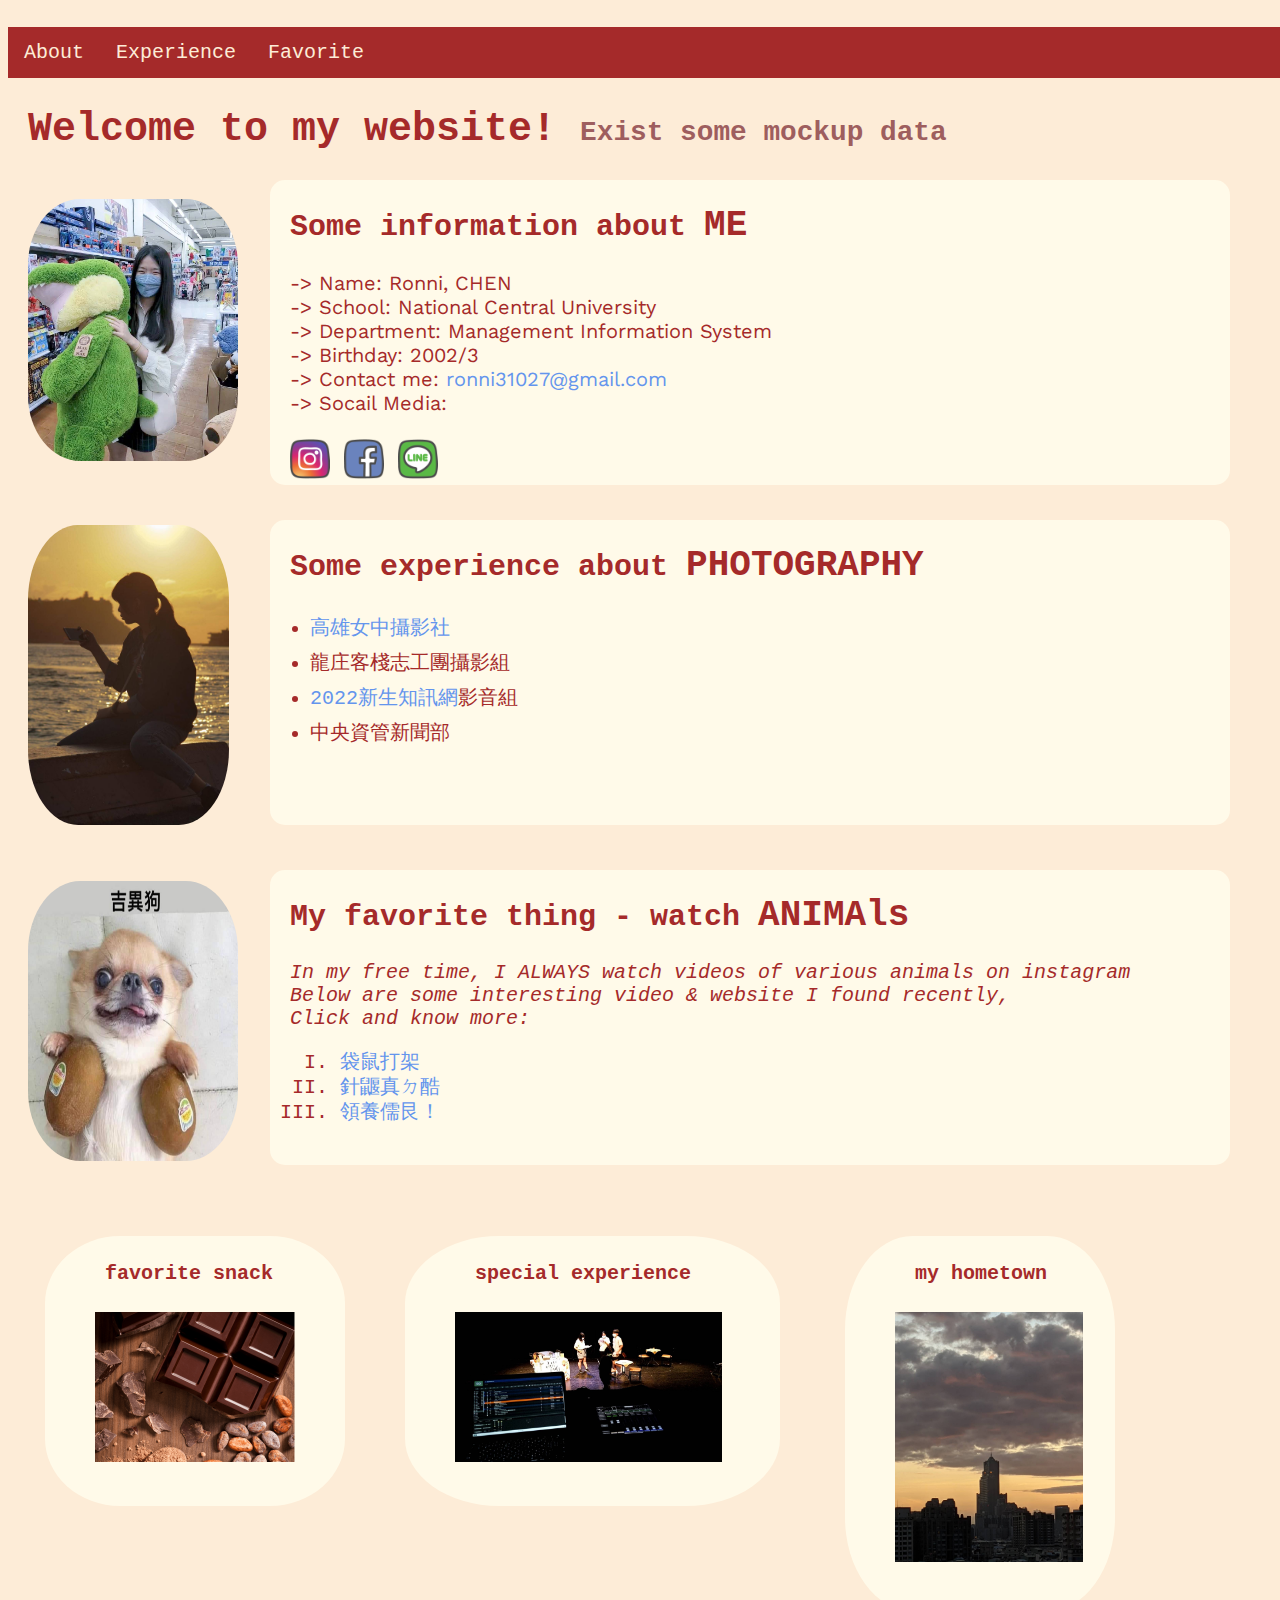
<file: index.html>
<!DOCTYPE html>
<html lang="en">
<head>
    <meta charset="UTF-8">
    <meta name="viewport" content="width=device-width, initial-scale=1.0">
    <title>My CV webpage</title>
    <link rel="stylesheet" href="mystyle.css">
    <link href="https://fonts.googleapis.com/css2?family=Work+Sans:wght@500&display=swap" rel="stylesheet">
</head>
<body>
    <ul id="unorderedList1">
        <li class="navigationBar"><a href="#about">About</a></li>
        <li class="navigationBar"><a href="#experience">Experience</a></li>
        <li class="navigationBar"><a href="#favorite">Favorite</a></li>
    </ul>

    <section id="about">
        <h1 style="padding-left: 20px; padding-top: 80px;">Welcome to my website!   <small style="color:rgb(158, 94, 94);"><small>Exist some mockup data</small></small></h1>
        <div>
            <img src="myPhoto.jpg" id="photo1">
        </div>
        <div id="part1">
            <h2 style="padding-left: 20px;">Some information about <big>ME</big></h2>
            <p style="padding-left: 20px; font-family: 'Work Sans', sans-serif";>
                -> Name: Ronni, CHEN<br>-> School: National Central University<br>-> Department: Management Information System<br>-> Birthday: 2002/3<br>
                -> Contact me:   <a id="changeColor" href="mailto:ronni31027@gmail.com">ronni31027@gmail.com</a><!--<span style="color: cornflowerblue;">ronni31027@gmail.com</span>--><br>
                -> Socail Media: <br><br>
                <a href="https://instagram.com/kuan0323___?igshid=YmMyMTA2M2Y=" target="_blank"><img class="socialMedia" src="instagram.png"></a>
                <a href="https://www.facebook.com/profile.php?id=100008257031185" target="_blank"><img class="socialMedia" src="facebook.png"></a>
                <a href="https://line.me/ti/p/p_D5v-IkNC" target="_blank"><img class="socialMedia" src="line.png"></a>
            </p>
            <br><br><br>
        </div>
    </section>
    <br><br>
    <section id="experience">
        <div style="padding-top: 300px; padding-left: 20px;">
            <img src="photography.jpg" id="photo2">
        </div>
        <div id="part2">
            <h2 style="padding-left: 20px;">Some experience about <big>PHOTOGRAPHY</big></h2>
            <ul id="unorderedList2">
                <li><a id="changeColor" href="https://www.facebook.com/kghspc">高雄女中攝影社</a></li>
                <li>龍庄客棧志工團攝影組</li>
                <li><a id="changeColor" href="https://www.facebook.com/ncufreshweb" >2022新生知訊網</a>影音組</li>
                <li>中央資管新聞部</li>
            </ul>
        </div>
    </section>
    <section id="favorite">
        <div style="padding-top: 50px; padding-left: 20px;">
            <img id="photo3" src="animal.jpg">
        </div>
        <div id="part3">
            <h2 style="padding-left: 20px;">My favorite thing - watch <big>ANIMAls</big></h2>
            <p style="padding-left: 20px;"><i>In my free time, I ALWAYS watch videos of various animals on instagram</i>
            <br>
            <i>Below are some interesting video & website I found recently,</i>
            <br>
            <i>Click and know more:</i>
            </p>
            <ul id="unorderedList3" style="list-style-type: upper-roman;">
                <li><a id="changeColor" href="https://www.facebook.com/CCTV.CH/videos/623954491595141/" target="_blank">袋鼠打架</a></li>
                <li><a id="changeColor" href="https://case.ntu.edu.tw/blog/?p=19218" target="_blank">針鼴真ㄉ酷</a></li>
                <li><a id="changeColor" href="https://www.savethemanatee.org/how-to-help/adopt-a-manatee/#eac" target="_blank">領養儒艮！</a></li>
            </ul>
        </div>
    </section>
    <br><br><br>
    <div id="part4">
        <h4 style="padding-left: 60px;">favorite snack</h4>
        <img id="photo4" src="chocolate.png" style="height:150px;">
    </div>
    <div id="part5">
        <h4 style="padding-left: 70px;">special experience</h4>
        <img id="photo5" src="theater.jpg" style="height:150px;">
    </div>
    <div id="part6">
        <h4 style="padding-left: 70px;">my hometown</h4>
        <img id="photo6" src="kaohsiung.jpg" style="height:250px;">
    </div>
</body>
</html>
</file>
<file: mystyle.css>
body {
    background-color: rgb(253, 236, 215);
    font-family: monospace;
    color: brown;
    font-size: 20px;
}
#unorderedList1 {
    list-style-type: none;
    margin: 0;
    padding: 0;
    overflow: hidden;
    background-color: brown;
    font-family: monospace;
    font-size: 20px;
    position: fixed;
    width: 100%;
    z-index: 10;
}
#unorderedList2 {
    line-height: 35px;
}
#unorderedList3 {
    line-height: 25px;
    padding-left: 70px;
}
.navigationBar {
    float: left;
}
.navigationBar a {
    display: block;
    color: rgb(253, 236, 215);
    text-align: center;
    padding: 14px 16px;
    text-decoration: none;
    transition: height 0.75s;
}
.navigationBar a:hover {
    background-color: rgb(253, 236, 215);
    color: brown;
    height: 23px;
    
}
#photo1 {
    margin: 20px;
    width: 210px;
    height: auto;
    border-radius: 25%;
    float: left;
}
#photo2 {
    height: 300px;
    border-radius: 25%;
}
#photo3 {
    height: 280px;
    width: 210px;
    border-radius: 25%;
}
#photo4 {
    padding-left: 50px;
}
#photo5 {
    padding-left: 50px;
}
#photo6 {
    padding-left: 50px;
}

#part1 {
    width: 75%;
    height: 305px;
    position: absolute;
    top: 160px;
    left: 250px;
    margin: 20px;
    background-color: rgb(255, 250, 233);
    border-radius: 15px;
}
#part2 {
    background-color:  rgb(255, 250, 233);
    width: 75%;
    height: 305px;
    position: absolute;
    top: 500px;
    left: 250px;
    margin: 20px;
    border-radius: 15px;
}
#part3 {
    background-color:  rgb(255, 250, 233);
    width: 75%;
    height: 295px;
    position: absolute;
    top: 850px;
    left: 250px;
    margin: 20px;
    border-radius: 15px;
}
#part4 {
    background-color:  rgb(255, 250, 233);
    position: absolute;
    left: 45px;
    height: 270px;
    width: 300px;
    border-radius: 25%;
}
#part5 {
    background-color:  rgb(255, 250, 233);
    position: absolute;
    left: 405px;
    height: 270px;
    width: 375px;
    border-radius: 25%;
}
#part6 {
    background-color:  rgb(255, 250, 233);
    position: absolute;
    left: 845px;
    height: 375px;
    width: 270px;
    border-radius: 25%;
}
#club {
    padding-top: 250px;
    padding-left: 30px;
}
#list {
    position: absolute;
    display: block;
}
#changeColor {
    color: cornflowerblue;
    text-decoration: none;
}
#changeColor:hover {
    color: brown;
}
.socialMedia {
    height: 40px;
    padding-right: 7px;
}
.socialMedia:hover {
    height: 42px;
}
</file>
